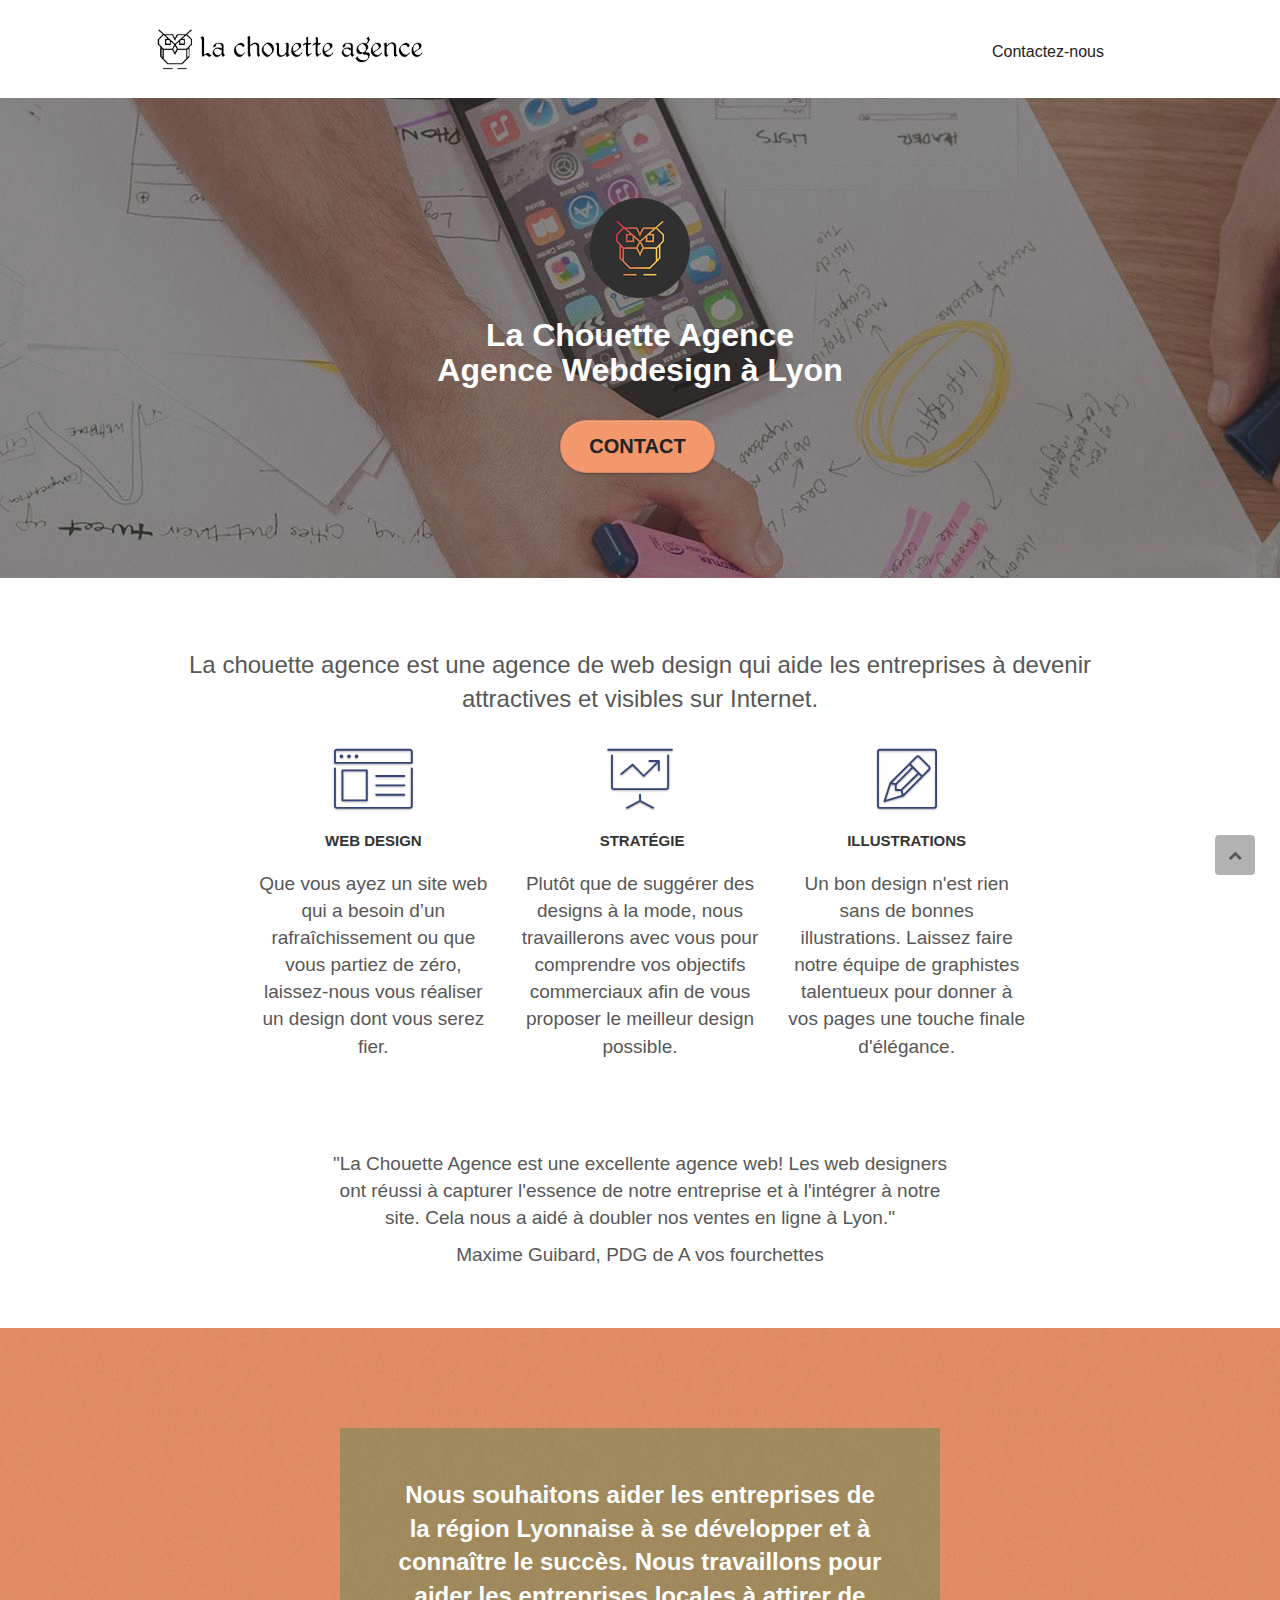
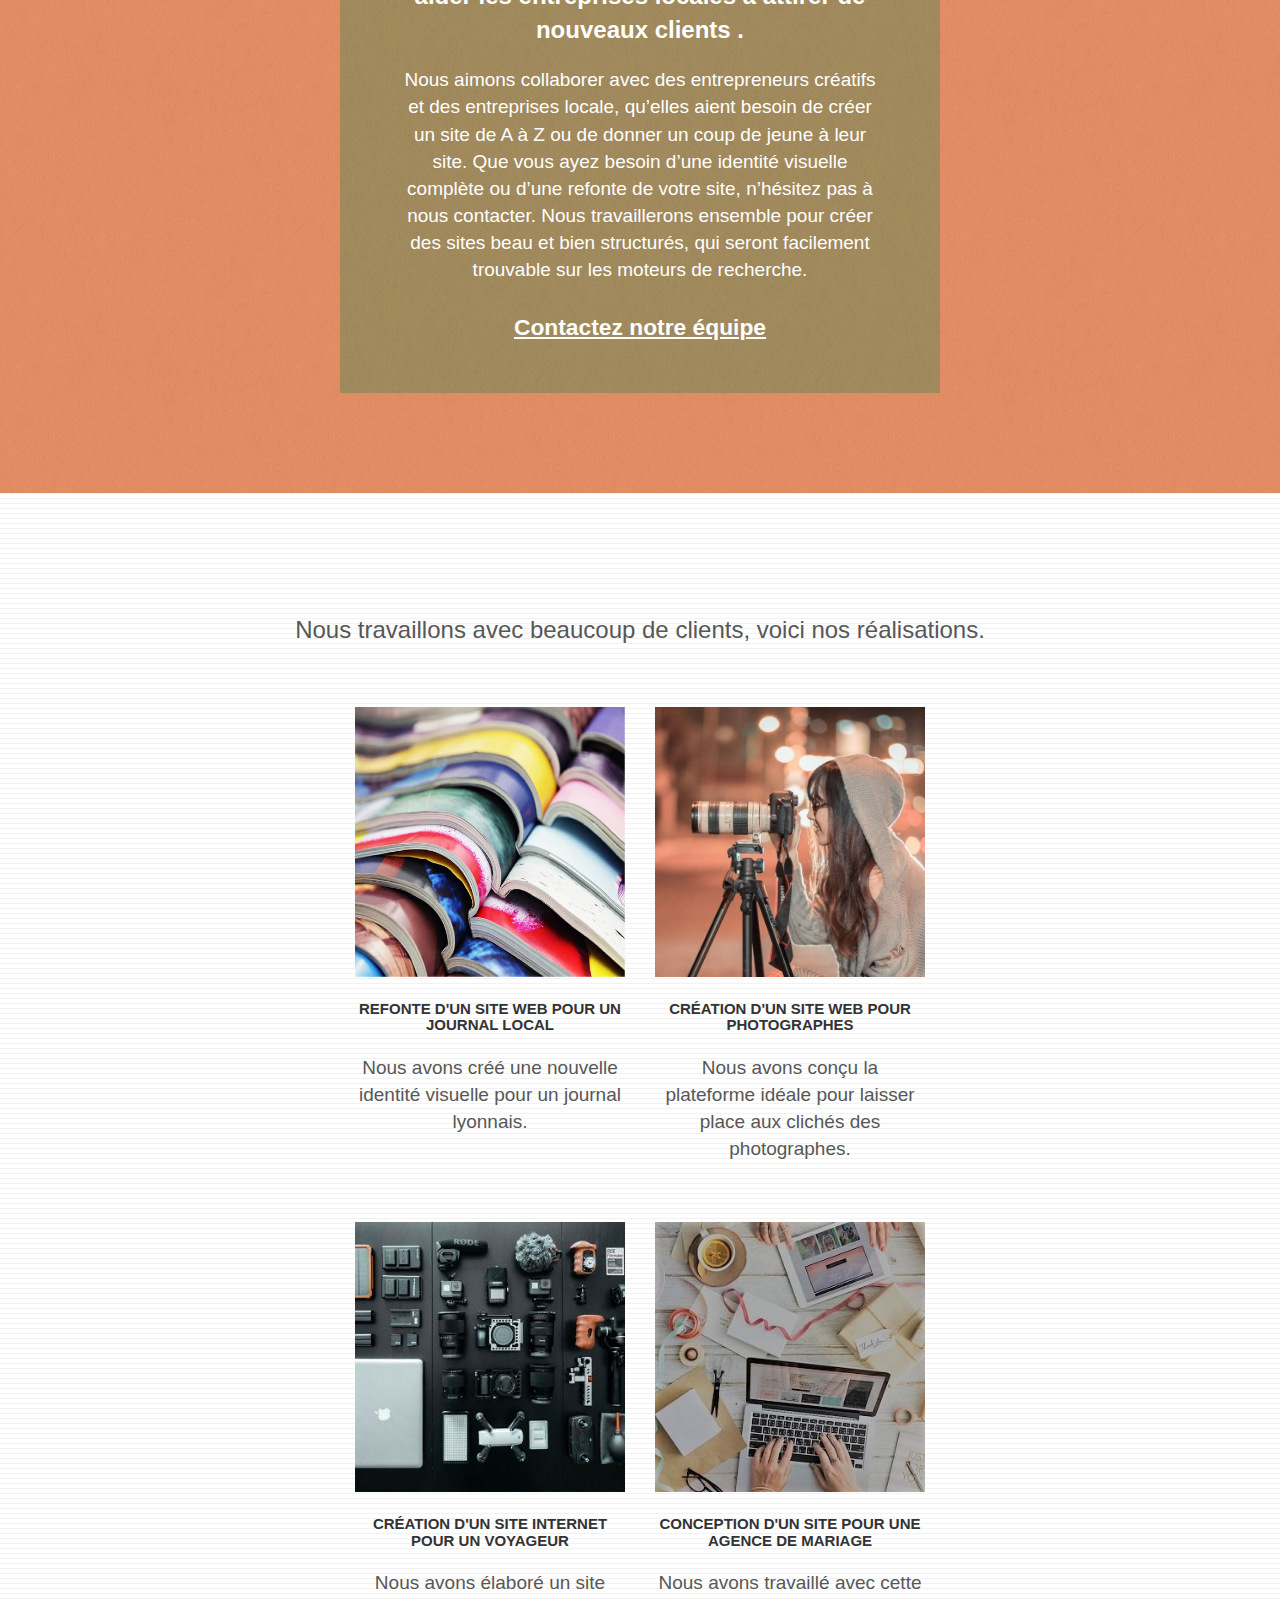
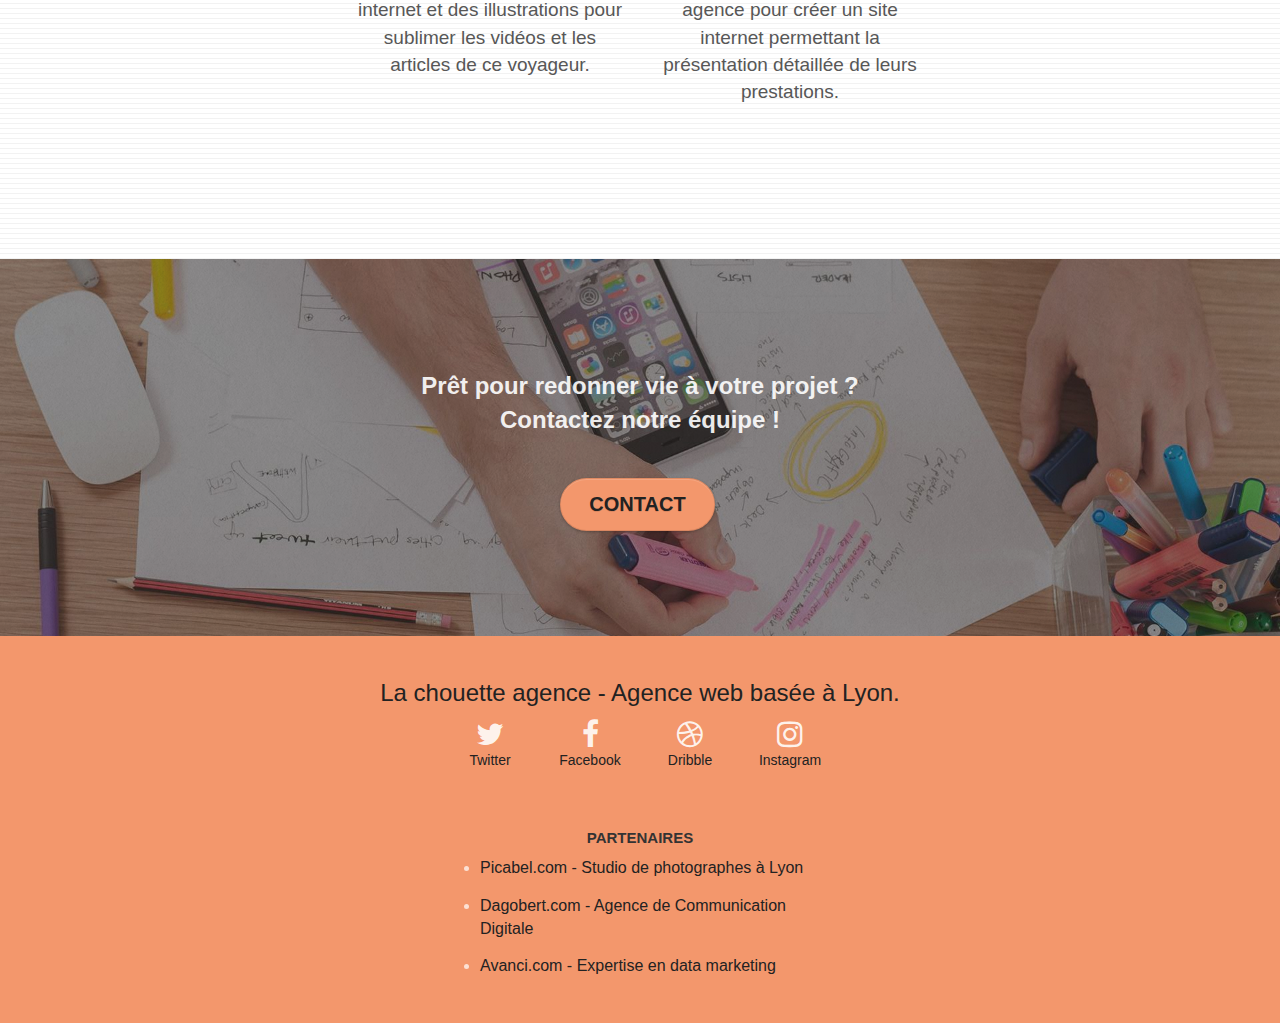
<file: index.html>
<!doctype html>
<html lang="fr">

<head>
    <meta charset="utf-8">
    <meta name="description" content="La Chouette Agence, agence de web design basée à Lyon, qui aide les entreprises à améliorer leur visibilité sur le web.">
    <meta name="viewport" content="width=device-width, initial-scale=1.0, viewport-fit=cover">
    <meta name="robots" content="index, follow">

    <link rel="shortcut icon" type="image/ico" href="favicon.ico">

    <link rel="stylesheet" type="text/css" href="./css/bootstrap.css">
    <link rel="stylesheet" type="text/css" href="style.css">
    <link rel="stylesheet" type="text/css" href="./css/font-awesome.css">
    <link rel="stylesheet" type="text/css" href="./css/et-line.css">

    <script src="./js/jquery-2.1.0.js" defer></script>
    <script src="./js/bootstrap.js" defer></script>
    <script src="./js/blocs.js" defer></script>
    <script src="./js/jquery.touchSwipe.js" defer></script>
    <script src="./js/gmaps.js" defer></script>

    <title>La Chouette Agence, entreprise web design basée à Lyon</title>

    <!-- Twitter Card data -->
    <meta name="twitter:card" content="summary">
    <meta name="twitter:site" content="https://jonlio.github.io/Projet4/">
    <meta name="twitter:title" content="La Chouette Agence, entreprise web design basée à Lyon">
    <meta name="twitter:description" content="La Chouette Agence, agence de web design basée à Lyon, qui aide les entreprises à améliorer leur visibilité sur le web.">
    <meta name="twitter:creator" content="@jonliO">
    <meta name="twitter:image" content="img/la-chouette-agence.png">

    <!-- Open Graph data -->
    <meta property="og:title" content="La Chouette Agence, entreprise web design basée à Lyon" />
    <meta property="og:type" content="Site web La CHouette Agence" />
    <meta property="og:url" content="https://jonlio.github.io/Projet4/" />
    <meta property="og:image" content="img/la-chouette-agence.png" />
    <meta property="og:description" content="La Chouette Agence, agence de web design basée à Lyon, qui aide les entreprises à améliorer leur visibilité sur le web." />
    <meta property="og:site_name" content="https://jonlio.github.io/Projet4/" />
    <meta property="fb:admins" content="Facebook numeric ID" />
</head>

<body>
    <!-- Principal conteneur -->
    <div class="page-container">

        <!-- bloc-0 -->
        <header class="bloc bgc-white l-bloc " id="bloc-0">
            <div class="container bloc-sm">

                <nav class="navbar row">
                    <div class="navbar-header">
                        <a class="navbar-brand" href="index.html"><img src="img/la-chouette-agence.png" class="logo-header" alt="Logo de La Chouette Agence, agence web design Lyon" /></a>
                        <button id="nav-toggle" type="button" class="ui-navbar-toggle navbar-toggle" data-toggle="collapse" data-target=".navbar-1">
                            <span class="sr-only">Toggle navigation</span><span class="icon-bar"></span><span class="icon-bar"></span><span class="icon-bar"></span>
                        </button>
                    </div>
                    <div class="collapse navbar-collapse navbar-1 special-dropdown-nav">
                        <ul class="site-navigation nav navbar-nav">
                            <li>
                                <a href="contact.html">Contactez-nous</a>
                            </li>
                        </ul>
                    </div>
                </nav>
            </div>
        </header>
        <!-- bloc-0 END -->

        <!-- bloc-1-presentation -->
        <section class="bloc bgc-dark-slate-blue bg-banniere d-bloc bg-t-edge bloc-bg-texture texture-paper b-parallax" id="bloc-1-hero">
            <div class="container bloc-lg">
                <div class="row tight-width-whitespace">
                    <div class="col-sm-12">
                        <img src="img/logo.png" class="center-block image-resize-mode logo-bloc1" alt="Logo de l'agence web design, La Chouette Agence" />
                        <h1 class="text-center hero-bloc-text tc-white ">
                            La Chouette Agence <br>
                            Agence Webdesign à Lyon
                        </h1>
                        <div class="text-center">
                            <a href="contact.html" class="btn btn-lg btn-clean btn-rd cta-hero btn-atomic-tangerine" id="cta-hero">Contact</a>
                        </div>
                    </div>
                </div>
            </div>
        </section>
        <!-- bloc-1-presentation END -->

        <!-- bloc-2-services -->
        <section class="bloc bgc-white l-bloc" id="bloc-2-services">
            <div class="container bloc-md">
                <div class="row">
                    <h2 class="col-sm-12 text-center">
                        La chouette agence est une agence de web design qui aide les entreprises à devenir attractives et visibles sur Internet.
                    </h2>
                </div>
                <div class="row voffset-lg med-width-whitespace">
                    <div class="col-sm-4">
                        <div class="text-center">
                            <span class="et-icon-browser sm-shadow icon-dark-slate-blue icons icon-lg"></span>
                        </div>
                        <h3 class="mg-md text-center">
                            Web design
                        </h3>
                        <p class="text-center ">
                            Que vous ayez un site web qui a besoin d&rsquo;un rafraîchissement ou que vous partiez de zéro, laissez-nous vous réaliser un design dont vous serez fier.
                        </p>
                    </div>
                    <div class="col-sm-4">
                        <div class="text-center">
                            <span class="et-icon-presentation sm-shadow icon-dark-slate-blue icons icon-lg"></span>
                        </div>
                        <h3 class="mg-md text-center">
                            &nbsp;Stratégie
                        </h3>
                        <p class="text-center ">
                            Plutôt que de suggérer des designs à la mode, nous travaillerons avec vous pour comprendre vos objectifs commerciaux afin de vous proposer le meilleur design possible.<br>
                        </p>
                    </div>
                    <div class="col-sm-4">
                        <div class="text-center">
                            <span class="et-icon-edit sm-shadow icon-dark-slate-blue icons icon-lg"></span>
                        </div>
                        <h3 class="mg-md text-center">
                            Illustrations
                        </h3>
                        <p class="text-center ">
                            Un bon design n'est rien sans de bonnes illustrations. Laissez faire notre équipe de graphistes talentueux pour donner à vos pages une touche finale d'élégance.
                        </p>
                    </div>
                </div>
                <div class="row voffset-lg voffset">
                    <div class="col-xs-12 col-md-8 col-md-offset-2 text-center">
                        <p class="citation">"La Chouette Agence est une excellente agence web! Les web designers ont réussi à capturer l'essence de notre entreprise et à l'intégrer à notre site. Cela nous a aidé à doubler nos ventes en ligne à Lyon."
                        </p>
                        <p class="author">Maxime Guibard, PDG de A vos fourchettes</p>
                    </div>
                </div>
            </div>
        </section>
        <!-- bloc-2-services END -->

        <!-- bloc-3-what-i-do -->
        <section class="bloc tc-white bgc-atomic-tangerine bg-presentation d-bloc bloc-bg-texture texture-paper b-parallax" id="bloc-3-what-i-do">
            <div class="container bloc-lg">
                <div class="row tight-width-whitespace black-background">
                    <div class="col-sm-12">
                        <h2 class="mg-md text-center tc-white">
                            Nous souhaitons aider les entreprises de la région Lyonnaise à se développer et à connaître le succès. Nous travaillons pour aider les entreprises locales à attirer de nouveaux clients .<br>
                        </h2>
                        <p class="text-center white">
                            Nous aimons collaborer avec des entrepreneurs créatifs et des entreprises locale, qu’elles aient besoin de créer un site de A à Z ou de donner un coup de jeune à leur site. Que vous ayez besoin d’une identité visuelle complète ou d’une refonte de votre site, n’hésitez pas à nous contacter. Nous travaillerons ensemble pour créer des sites beau et bien structurés, qui seront facilement trouvable sur les moteurs de recherche. <br><br><a class="ltc-white bold-link" href="contact.html">Contactez notre équipe</a><br>
                        </p>
                    </div>
                </div>
            </div>
        </section>
        <!-- bloc-3-what-i-do END -->

        <!-- bloc-4-portfolio -->
        <section class="bloc bgc-white bg-lines-h2-bg bg-repeat l-bloc" id="bloc-4-portfolio">
            <div class="container bloc-lg">
                <div class="row">
                    <h2 class="col-sm-12 text-center">
                        Nous travaillons avec beaucoup de clients, voici nos réalisations.
                    </h2>
                </div>
                <div class="row tight-width-whitespace portfolio-row">
                    <div class="col-sm-6">
                        <a href="#" data-lightbox="img/1.jpg" data-gallery-id="gallery-1" data-caption="Refonte d'un site web pour un journal local" data-frame="snapshot-lb"><img src="img/1.jpg" alt="magazines colorés ouverts et empilés" class="img-responsive portfolio-thumb img-portfolio" /></a>
                        <h3 class="mg-md text-center">
                            Refonte d'un site web pour un journal local
                        </h3>
                        <p class="text-center">
                            Nous avons créé une nouvelle identité visuelle pour un journal lyonnais.
                        </p>
                    </div>
                    <div class="col-sm-6">
                        <a href="#" data-lightbox="img/2.jpg" data-gallery-id="gallery-1" data-caption="Création d'un site web pour photographes" data-frame="snapshot-lb"><img src="img/2.jpg" class="img-responsive portfolio-thumb img-portfolio" alt="jeune femme photographe" /></a>
                        <h3 class="mg-md text-center">
                            Création d'un site web pour photographes
                        </h3>
                        <p class="text-center">
                            Nous avons conçu la plateforme idéale pour laisser place aux clichés des photographes.
                        </p>
                    </div>
                </div>
                <div class="row tight-width-whitespace portfolio-row">
                    <div class="col-sm-6">
                        <a href="#" data-lightbox="img/3.jpg" data-gallery-id="gallery-1" data-caption="Création d'un site internet pour un voyageur" data-frame="snapshot-lb"><img src="img/3.jpg" class="img-responsive portfolio-thumb img-portfolio" alt="matériel photo professionnel aligné sur une table" /></a>
                        <h3 class="mg-md text-center">
                            Création d'un site internet pour un voyageur
                        </h3>
                        <p class="text-center">
                            Nous avons élaboré un site internet et des illustrations pour sublimer les vidéos et les articles de ce voyageur.
                        </p>
                    </div>
                    <div class="col-sm-6">
                        <a href="#" data-lightbox="img/4.jpg" data-gallery-id="gallery-1" data-caption="Conception d'un site pour une agence de mariage" data-frame="snapshot-lb"><img src="img/4.jpg" class="img-responsive portfolio-thumb img-portfolio" alt="un ordinateur et de la décoration de mariage pour la préparation de l'évenement" /></a>
                        <h3 class="mg-md text-center">
                            Conception d'un site pour une agence de mariage
                        </h3>
                        <p class="text-center">
                            Nous avons travaillé avec cette agence pour créer un site internet permettant la présentation détaillée de leurs prestations.
                        </p>
                    </div>
                </div>
            </div>
        </section>
        <!-- bloc-4-portfolio END -->

        <!-- bloc-5-cta -->
        <section class="bloc bgc-dark-slate-blue bg-banniere d-bloc bloc-bg-texture texture-paper" id="bloc-5-cta">
            <div class="container bloc-lg">
                <div class="row">
                    <h2 class="mg-md text-center tc-white access-txt">
                        Prêt pour redonner vie à votre projet ?<br>Contactez notre équipe !
                    </h2>
                    <div class="col-sm-12 text-center">
                        <a href="contact.html" class="btn btn-atomic-tangerine btn-clean btn-rd btn-lg cta-hero">Contact</a>
                    </div>
                </div>
            </div>
        </section>
        <!-- bloc-5-cta END -->


        <!-- ScrollToTop Button -->
        <a class="bloc-button btn btn-d scrollToTop" onclick="scrollToTarget('1')"><span class="fa fa-chevron-up"></span></a>
        <!-- ScrollToTop Button END-->


        <!-- Footer - bloc-8 -->
        <footer class="bloc bgc-atomic-tangerine d-bloc" id="bloc-8">
            <div class="container bloc-sm">
                <div class="row">
                    <div class="col-sm-12">
                        <h2 class="text-center contraste-access">
                            La chouette agence - Agence web basée à Lyon.
                        </h2>
                        <div class="row row-no-gutters social">
                            <div class="social-link">
                                <div class="col-sm-3">
                                    <div class="text-center">
                                        <a title="lien vers compte Twitter" class="social" href="https://twitter.com"><span class="fa fa-twitter icon-md"></span>  Twitter</a>
                                    </div>
                                </div>
                                <div class="col-sm-3">
                                    <div class="text-center">
                                        <a title="lien vers compte Facebook" class="social" href="https://facebook.com"><span class="fa fa-facebook icon-md"></span>  Facebook</a>
                                    </div>
                                </div>
                                <div class="col-sm-3">
                                    <div class="text-center">
                                        <a title="lien vers compte Dribble" class="social" href="https://dribbble.com"><span class="fa fa-dribbble icon-md"></span>  Dribble</a>
                                    </div>
                                </div>
                                <div class="col-sm-3">
                                    <div class="text-center">
                                        <a title="lien vers compte Instagram" class="social" href="https://instagram.com"><span class="fa fa-instagram icon-md"></span>  Instagram</a>
                                    </div>
                                </div>
                            </div>
                            <div>
                                <div class="partenaires">
                                    <h3>Partenaires</h3>
                                    <ul>
                                        <li><a href="https://picabel.com/">Picabel.com - Studio de photographes à Lyon</a></li>
                                        <li><a href="https://www.dagobert.com/">Dagobert.com - Agence de Communication Digitale</a></li>
                                        <li><a href="https://www.avanci.fr/">Avanci.com - Expertise en data marketing</a></li>
                                    </ul>
                                </div>
                            </div>
                        </div>
                    </div>
                </div>
            </div>
        </footer>
        <!-- Footer - bloc-8 END -->

    </div>
    <!-- Principal conteneur END -->


</body></html>
</file>
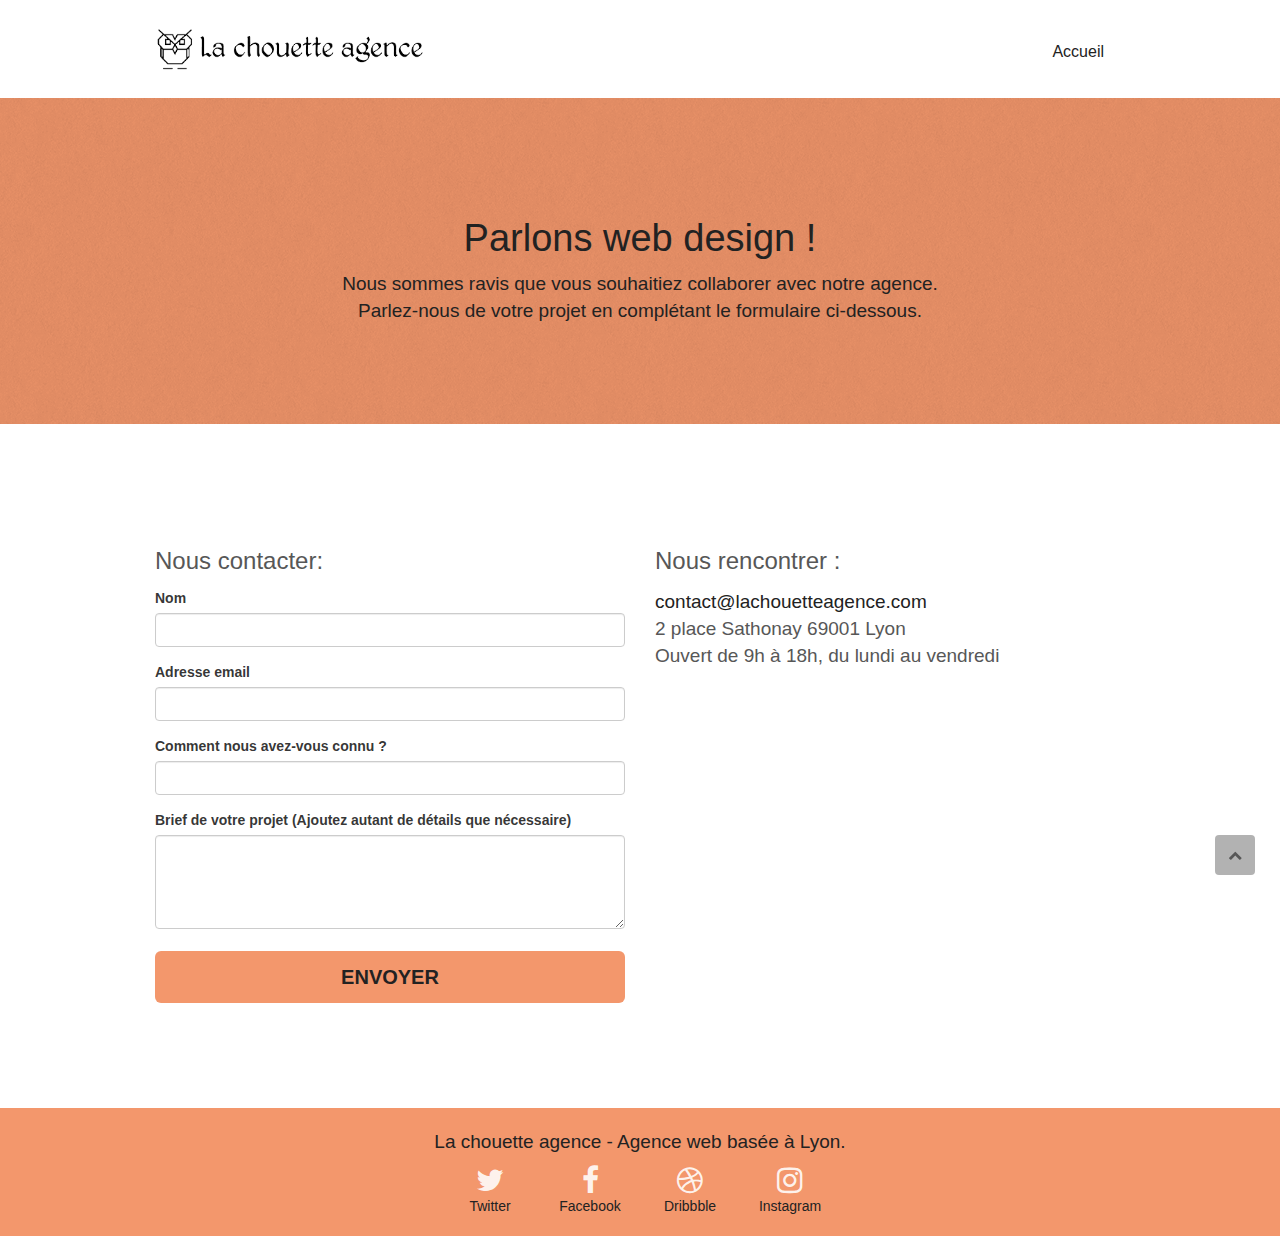
<file: contact.html>
<!doctype html>
<html lang="fr">

<head>
    <meta charset="utf-8">
    <meta name="description" content="Contactez nous, la Chouette Agence, agence webdesign basée à Lyon">
    <meta name="viewport" content="width=device-width, initial-scale=1.0, viewport-fit=cover">
    <meta name="robots" content="index, follow">

    <link rel="shortcut icon" type="image/ico" href="favicon.ico">

    <link rel="stylesheet" type="text/css" href="./css/bootstrap.css">
    <link rel="stylesheet" type="text/css" href="style.css">
    <link rel="stylesheet" type="text/css" href="./css/font-awesome.css">
    <link rel="stylesheet" type="text/css" href="./css/et-line.css">


    <script src="./js/jquery-2.1.0.js" defer></script>
    <script src="./js/bootstrap.js" defer></script>
    <script src="./js/blocs.js" defer></script>
    <script src="./js/jqBootstrapValidation.js" defer></script>
    <script src="./js/formHandler.js" defer></script>

    <title>La Chouette Agence - Agence WebDesign, contactez-nous</title>
</head>

<body>
    <!-- Principal conteneur -->
    <div class="page-container">

        <!-- bloc-0 -->
        <header class="bloc bgc-white l-bloc " id="bloc-0">
            <div class="container bloc-sm">
                <nav class="navbar row">
                    <div class="navbar-header">
                        <a class="navbar-brand" href="index.html"><img src="img/la-chouette-agence.png" class="logo-header" alt="logo de La Chouette Agence" /></a>
                        <button id="nav-toggle" type="button" class="ui-navbar-toggle navbar-toggle" data-toggle="collapse" data-target=".navbar-1">
                            <span class="sr-only">Toggle navigation</span><span class="icon-bar"></span><span class="icon-bar"></span><span class="icon-bar"></span>
                        </button>
                    </div>
                    <div class="collapse navbar-collapse navbar-1 special-dropdown-nav">
                        <ul class="site-navigation nav navbar-nav">
                            <li>
                                <a href="index.html">Accueil</a>
                            </li>
                        </ul>
                    </div>
                </nav>
            </div>
        </header>
        <!-- bloc-0 END -->

        <!-- bloc-6 -->
        <section class="bloc bg-dots-bg bg-repeat bgc-atomic-tangerine d-bloc bloc-bg-texture texture-paper" id="bloc-6">
            <div class="container bloc-lg">
                <div class="row">
                    <div class="col-sm-12">
                        <h1 class="text-center hero-bloc-text contraste-access">
                            Parlons web design !
                        </h1>
                        <p class="text-center mg-lg tight-width-whitespace contraste-access">
                            Nous sommes ravis que vous souhaitiez collaborer avec notre agence.<br>
                            Parlez-nous de votre projet en complétant le formulaire ci-dessous.
                        </p>
                    </div>
                </div>
            </div>
        </section>
        <!-- bloc-6 END -->

        <!-- bloc-7 -->
        <section class="bloc bgc-white l-bloc" id="bloc-7">
            <div class="container bloc-lg">
                <div class="row">
                    <div class="col-sm-6">
                        <h2>Nous contacter: </h2>
                        <form id="form_1" novalidate success-msg="Votre message à été envoyé avec succès!/" fail-msg="Désolé, il semblerait que notre serveur ne réponde pas pour le moment, désolé pour le désagrément!/">
                            <div class="form-group">
                                <label for="name">
                                    Nom
                                </label>
                                <input id="name" class="form-control" required />
                            </div>
                            <div class="form-group">
                                <label for="email">
                                    Adresse email
                                </label>
                                <input id="email" class="form-control" type="email" required />
                            </div>
                            <div class="form-group">
                                <label for="input_504">
                                    Comment nous avez-vous connu ?
                                </label>
                                <input class="form-control" required id="input_504" />
                            </div>
                            <div class="form-group">
                                <label for="message">
                                    Brief de votre projet (Ajoutez autant de détails que nécessaire)<br>
                                </label><textarea id="message" class="form-control" rows="4" cols="50" required></textarea>
                            </div>
                            <button class="bloc-button btn btn-lg btn-block cta-hero btn-atomic-tangerine" type="submit">
                                Envoyer
                            </button>
                        </form>
                    </div>
                    <div class="col-sm-6">
                        <h2>Nous rencontrer :</h2>
                        <p>
                            <a href="mailto:chouette-agency.fr">contact@lachouetteagence.com</a><br>2 place Sathonay 69001 Lyon<br>Ouvert de 9h à 18h, du lundi au vendredi<br>
                        </p>
                    </div>
                </div>
            </div>
        </section>
        <!-- bloc-7 END -->

        <!-- ScrollToTop Button -->
        <a class="bloc-button btn btn-d scrollToTop" onclick="scrollToTarget('1')"><span class="fa fa-chevron-up"></span></a>
        <!-- ScrollToTop Button END-->


        <!-- Footer - bloc-8 -->
        <footer class="bloc bgc-atomic-tangerine d-bloc" id="bloc-8">
            <div class="container bloc-sm">
                <div class="row">
                    <div class="col-sm-12">
                        <p class="text-center contraste-access">
                            La chouette agence - Agence web basée à Lyon.<br>
                        </p>
                        <div class="row row-no-gutters social">
                            <div class="social-link">
                                <div class="col-sm-3">
                                    <div class="text-center">
                                        <a title="lien vers compte Twitter" class="social" href="https://twitter.com"><span class="fa fa-twitter icon-md"></span> Twitter</a>
                                    </div>
                                </div>
                                <div class="col-sm-3">
                                    <div class="text-center">
                                        <a title="lien vers compte Facebook" class="social" href="https://facebook.com"><span class="fa fa-facebook icon-md"></span> Facebook</a>
                                    </div>
                                </div>
                                <div class="col-sm-3">
                                    <div class="text-center">
                                        <a title="lien vers compte Dribble" class="social" href="https://dribbble.com"><span class="fa fa-dribbble icon-md"></span> Dribbble</a>
                                    </div>
                                </div>
                                <div class="col-sm-3">
                                    <div class="text-center">
                                        <a title="lien vers compte Instagram" class="social" href="https://instagram.com"><span class="fa fa-instagram icon-md"></span> Instagram</a>
                                    </div>
                                </div>
                            </div>
                        </div>
                    </div>
                </div>
            </div>
        </footer>
        <!-- Footer - bloc-8 END -->

    </div>
    <!-- Principal conteneur END -->


</body></html>
</file>
<file: style.css>
body{margin:0;padding:0;background:#fff;overflow-x:hidden}a,button{transition:all .3s ease-in-out;outline:0!important}a:hover{text-decoration:none;cursor:pointer}.bloc{width:100%;clear:both;background:50% 50% no-repeat;padding:0 50px;-webkit-background-size:cover;-moz-background-size:cover;-o-background-size:cover;background-size:cover;position:relative}.bloc .container{padding-left:0;padding-right:0}.bloc-lg{padding:100px 50px}.bloc-md{padding:50px}.bloc-sm{padding:20px 50px}.bg-b-edge,.bg-br-edge,.bg-center,.bg-l-edge,.bg-r-edge,.bg-repeat,.bg-t-edge{-webkit-background-size:auto!important;-moz-background-size:auto!important;-o-background-size:auto!important;background-size:auto!important}.bg-repeat{background:repeat}.bg-t-edge{background:top no-repeat}.bloc-bg-texture::before{content:"";background-size:2px 2px;position:absolute;top:0;bottom:0;left:0;right:0}.texture-paper::before{background:url(img/texture-paper.png);background-size:280px 280px;opacity:.3}.b-parallax{background-attachment:fixed}.d-bloc{color:rgba(255,255,255,.7)}.d-bloc button:hover{color:rgba(255,255,255,.9)}.d-bloc .a-btn,.d-bloc .navbar a,.d-bloc .navbar-brand,.d-bloc a .icon-lg,.d-bloc a .icon-md,.d-bloc a .icon-sm,.d-bloc h1 a,.d-bloc h2 a,.d-bloc h3 a,.d-bloc h4 a,.d-bloc h5 a,.d-bloc h6 a,.d-bloc p a{color:rgba(255,255,255,.9)}.d-bloc .a-btn:hover,.d-bloc .navbar a:hover,.d-bloc .navbar-brand:hover,.d-bloc a:hover .icon-lg,.d-bloc a:hover .icon-md,.d-bloc a:hover .icon-sm,.d-bloc h1 a:hover,.d-bloc h2 a:hover,.d-bloc h3 a:hover,.d-bloc h4 a:hover,.d-bloc h5 a:hover,.d-bloc h6 a:hover,.d-bloc p a:hover{color:#fff}.d-bloc .navbar-toggle .icon-bar{background:#fff}.l-bloc{color:rgba(0,0,0,.8)}.l-bloc button:hover{color:rgba(0,0,0,.7)}.l-bloc .a-btn,.l-bloc .navbar a,.l-bloc .navbar-brand,.l-bloc a .icon-lg,.l-bloc a .icon-md,.l-bloc a .icon-sm,.l-bloc h1 a,.l-bloc h2 a,.l-bloc h3 a,.l-bloc h4 a,.l-bloc h5 a,.l-bloc h6 a,.l-bloc p a{color:rgba(0,0,0,.6)}.l-bloc .a-btn:hover,.l-bloc .navbar a:hover,.l-bloc .navbar-brand:hover,.l-bloc a:hover .icon-lg,.l-bloc a:hover .icon-md,.l-bloc a:hover .icon-sm,.l-bloc h1 a:hover,.l-bloc h2 a:hover,.l-bloc h3 a:hover,.l-bloc h4 a:hover,.l-bloc h5 a:hover,.l-bloc h6 a:hover,.l-bloc p a:hover{color:#000}.l-bloc .navbar-toggle .icon-bar{color:rgba(0,0,0,.6)}.voffset{margin-top:30px}.voffset-lg{margin-top:80px}.row-no-gutters{margin-right:0;margin-left:0}.row.row-no-gutters>[class*=" col-"],.row.row-no-gutters>[class^=col-]{padding-right:0;padding-left:0}#bloc-1-hero h1{font-size:32px}.navbar{margin-bottom:0;z-index:1}.navbar-brand{height:auto;padding:3px 15px;font-size:25px;font-weight:400;font-weight:600;line-height:44px}.navbar-brand img{max-height:200px;margin:0 5px 0 0;display:inline}.navbar-brand img[src$=svg]{min-width:100px}.nav-center .navbar-brand img{margin:0}.navbar .nav{padding-top:2px;float:right;z-index:1}.nav>li{float:left;margin-top:4px;font-size:16px}.nav>li a:focus,.nav>li a:hover{background:0 0}.navbar-toggle{margin:10px 10px 0 0;border:0}.navbar-toggle:hover{background:0 0!important}.navbar-toggle .icon-bar{background-color:rgba(0,0,0,.5);width:26px}@media (min-width:768px){.site-navigation{position:absolute;top:50%;right:20px;transform:translate(0,-50%);-webkit-transform:translateY(-50%)}.nav-center{text-align:center}.nav-center .navbar-header{width:100%}.nav-center .nav>li,.nav-center .navbar-brand,.nav-center .navbar-header{float:none;display:inline-block}.nav-center .site-navigation{position:relative;width:100%;right:0;margin-right:0;margin-top:20px}}.nav>li>.dropdown a{background:0 0!important;display:block;padding:14px 15px}.mg-md{margin-top:10px;margin-bottom:20px}.mg-lg{margin-top:10px;margin-bottom:40px}.btn{margin:0 5px 5px 0}.btn-d,.btn-d:focus,.btn-d:hover{color:#fff;background:rgba(0,0,0,.3)}button{outline:0!important}.btn-rd{border-radius:40px}.btn-clean{border:1px solid rgba(0,0,0,.08);border-bottom-color:rgba(0,0,0,.1);text-shadow:0 1px 0 rgba(0,0,1,.1);box-shadow:0 1px 3px rgba(0,0,1,.25),inset 0 1px 0 0 rgba(255,255,255,.15)}.icon-md{font-size:30px!important}.icon-lg{font-size:60px!important}.sm-shadow{text-shadow:0 1px 2px rgba(0,0,0,.3)}.scrollToTop{width:40px;height:40px;position:fixed;bottom:20px;right:20px;z-index:500;transition:all .3s ease-in-out}.scrollToTop span{margin-top:6px}a[data-lightbox]{position:relative;display:block;text-align:center}a[data-lightbox]:hover::before{content:"+";font-family:HelveticaNeue-Light,"Helvetica Neue Light","Helvetica Neue",Helvetica,Arial;font-size:32px;width:50px;height:50px;margin-left:-25px;border-radius:50%;background:rgba(0,0,0,.6);color:#fff;font-weight:100;z-index:1;position:absolute;top:50%;transform:translateY(-50%);-webkit-transform:translateY(-50%)}a[data-lightbox]:hover img{opacity:.6;-webkit-animation-fill-mode:none;animation-fill-mode:none}.lightbox-caption{padding:20px;color:#fff;background:rgba(0,0,0,.5);left:15px;right:15px;bottom:5px}.snapshot-lb .lightbox-caption{padding:0;color:rgba(0,0,0,.5);background:0 0}.btn,a,h1,h2,h3,h4,h5,h6,p{font-family:helvetica;font-weight:400;color:#575757!important}a:hover{text-decoration:underline}.container{max-width:1000px}.hero-bloc-text{font-size:38px}p{font-size:19px}.tight-width-whitespace{max-width:600px;margin:auto auto auto auto}.h1{font-size:20px;font-family:"Open Sans"}.cta-hero{margin-top:22px;color:#fff!important;text-transform:uppercase;padding:12px 28px 12px 28px;font-size:20px;font-weight:700}.social{max-width:400px;margin:auto}.social-link{display:flex;align-content:center}h2{font-size:24px;line-height:1.4em}h3{font-size:15px;text-transform:uppercase;font-weight:700;color:#333!important}.med-width-whitespace{max-width:800px;margin:auto auto auto auto;box-shadow:0 0 0 #000}h1{color:#333!important}h4{color:#333!important}.icons{margin-bottom:14px;margin-top:24px}.white{color:#fff!important}.portfolio-thumb{margin-bottom:24px}.portfolio-row{margin-bottom:44px;margin-top:50px}.black-background{background-color:rgba(165,147,99,.9);padding:40px 40px 40px 40px}.bold-link{font-weight:900;font-size:larger;text-decoration:underline!important}.bgc-white{background-color:#fff}.bgc-dark-slate-blue{background-color:#364577}.bgc-atomic-tangerine{background-color:#f3976c}.tc-white{color:#fffF!important;font-weight:bolder}.btn-atomic-tangerine{background:#f3976c;color:#222!important}.btn-atomic-tangerine:hover{background:#c27956!important;color:#222!important}.ltc-white{color:#fff!important}.ltc-white:hover{color:#ccc!important}.ltc-atomic-tangerine{color:#f3976c!important}.ltc-atomic-tangerine:hover{color:#c27956!important}.icon-dark-slate-blue{color:#364577!important;border-color:#364577!important}.bg-lines-h2-bg{background-image:url(img/lines-h2-bg.png)}.bg-banniere{background-image:url(img/la-chouette-agence-banniere.jpg)}.bg-presentation{background-image:url(img/image-de-presentation.jpg)}.partenaires{margin-top:60px}.partenaires h3{text-align:center}.partenaires li{font-size:16px;font-weight:bolder;padding-bottom:15px}.logo-header{height:50px}.logo-bloc1{width:100px}.access-txt{opacity:.9}.contraste-access,a{color:#222!important}@media (max-width:1024px){.bloc{padding-left:20px;padding-right:20px}}@media (max-width:992px) and (min-width:768px){.navbar .nav{max-width:80%}.nav-center.navbar .nav{max-width:100%}}@media only screen and (min-device-width:768px) and (max-device-width:1024px) and (orientation:landscape){.b-parallax{background-attachment:scroll}}@media only screen and (min-device-width:1024px) and (max-device-width:1366px) and (-webkit-min-device-pixel-ratio:1.5){.b-parallax{background-attachment:scroll}}@media (max-width:991px){.container{width:100%}.b-parallax{background-attachment:scroll}#hero-bloc,.page-container{overflow-x:hidden;position:relative}.bloc{padding-left:constant(safe-area-inset-left);padding-right:constant(safe-area-inset-right)}}@media (max-width:767px){.page-container{overflow-x:hidden;position:relative}h1,h2,h3,h4,h5,h6,p{padding-left:10px!important;padding-right:10px!important}.b-parallax{background-attachment:scroll}.navbar .nav{padding-top:0;border-top:1px solid rgba(0,0,0,.2);float:none!important}.navbar.row{margin-left:0;margin-right:0}.site-navigation{position:inherit;transform:none;-webkit-transform:none;-ms-transform:none}.nav>li{margin-top:0;border-bottom:1px solid rgba(0,0,0,.1);background:rgba(0,0,0,.05);text-align:left;padding-left:15px;width:100%}.nav>li:hover{background:rgba(0,0,0,.08)}#hero-bloc .navbar .nav{background:rgba(0,0,0,.8)}#hero-bloc .navbar .nav a{color:rgba(255,255,255,.6)}.hero{padding:50px 0}.hero-nav{left:-1px;right:-1px}.navbar-collapse{padding:0;overflow-x:hidden;-webkit-box-shadow:none;box-shadow:none}.navbar-brand img{max-height:40px;width:auto}.bloc{padding-left:0;padding-right:0}.bloc-lg{padding:40px 0}.bloc-md,.bloc-sm{padding-left:0;padding-right:0}.a-block{padding:0 10px}.voffset{margin-top:5px}.voffset-md{margin-top:20px}.voffset-lg{margin-top:30px}}@media (max-width:400px){.bloc{padding-left:0;padding-right:0}.social-link{font-size:12px}}
</file>
<file: css/et-line.css>
@font-face{font-family:et-line;src:url(../fonts/et-line.eot);src:url(../fonts/et-line.eot?#iefix) format('embedded-opentype'),url(../fonts/et-line.woff) format('woff'),url(../fonts/et-line.ttf) format('truetype'),url(../fonts/et-line.svg#et-line) format('svg');font-weight:400;font-style:normal}.et-icon-browser,.et-icon-dribbble,.et-icon-edit,.et-icon-facebook,.et-icon-presentation,.et-icon-target,.et-icon-twitter{font-family:et-line;speak:none;font-style:normal;font-weight:400;font-variant:normal;text-transform:none;line-height:1;-webkit-font-smoothing:antialiased;-moz-osx-font-smoothing:grayscale;display:inline-block}.et-icon-browser:before{content:"\e00c"}.et-icon-presentation:before{content:"\e00e"}.et-icon-edit:before{content:"\e01c"}.et-icon-target:before{content:"\e04e"}.et-icon-facebook:before{content:"\e05d"}.et-icon-twitter:before{content:"\e05e"}.et-icon-dribbble:before{content:"\e063"}
</file>
